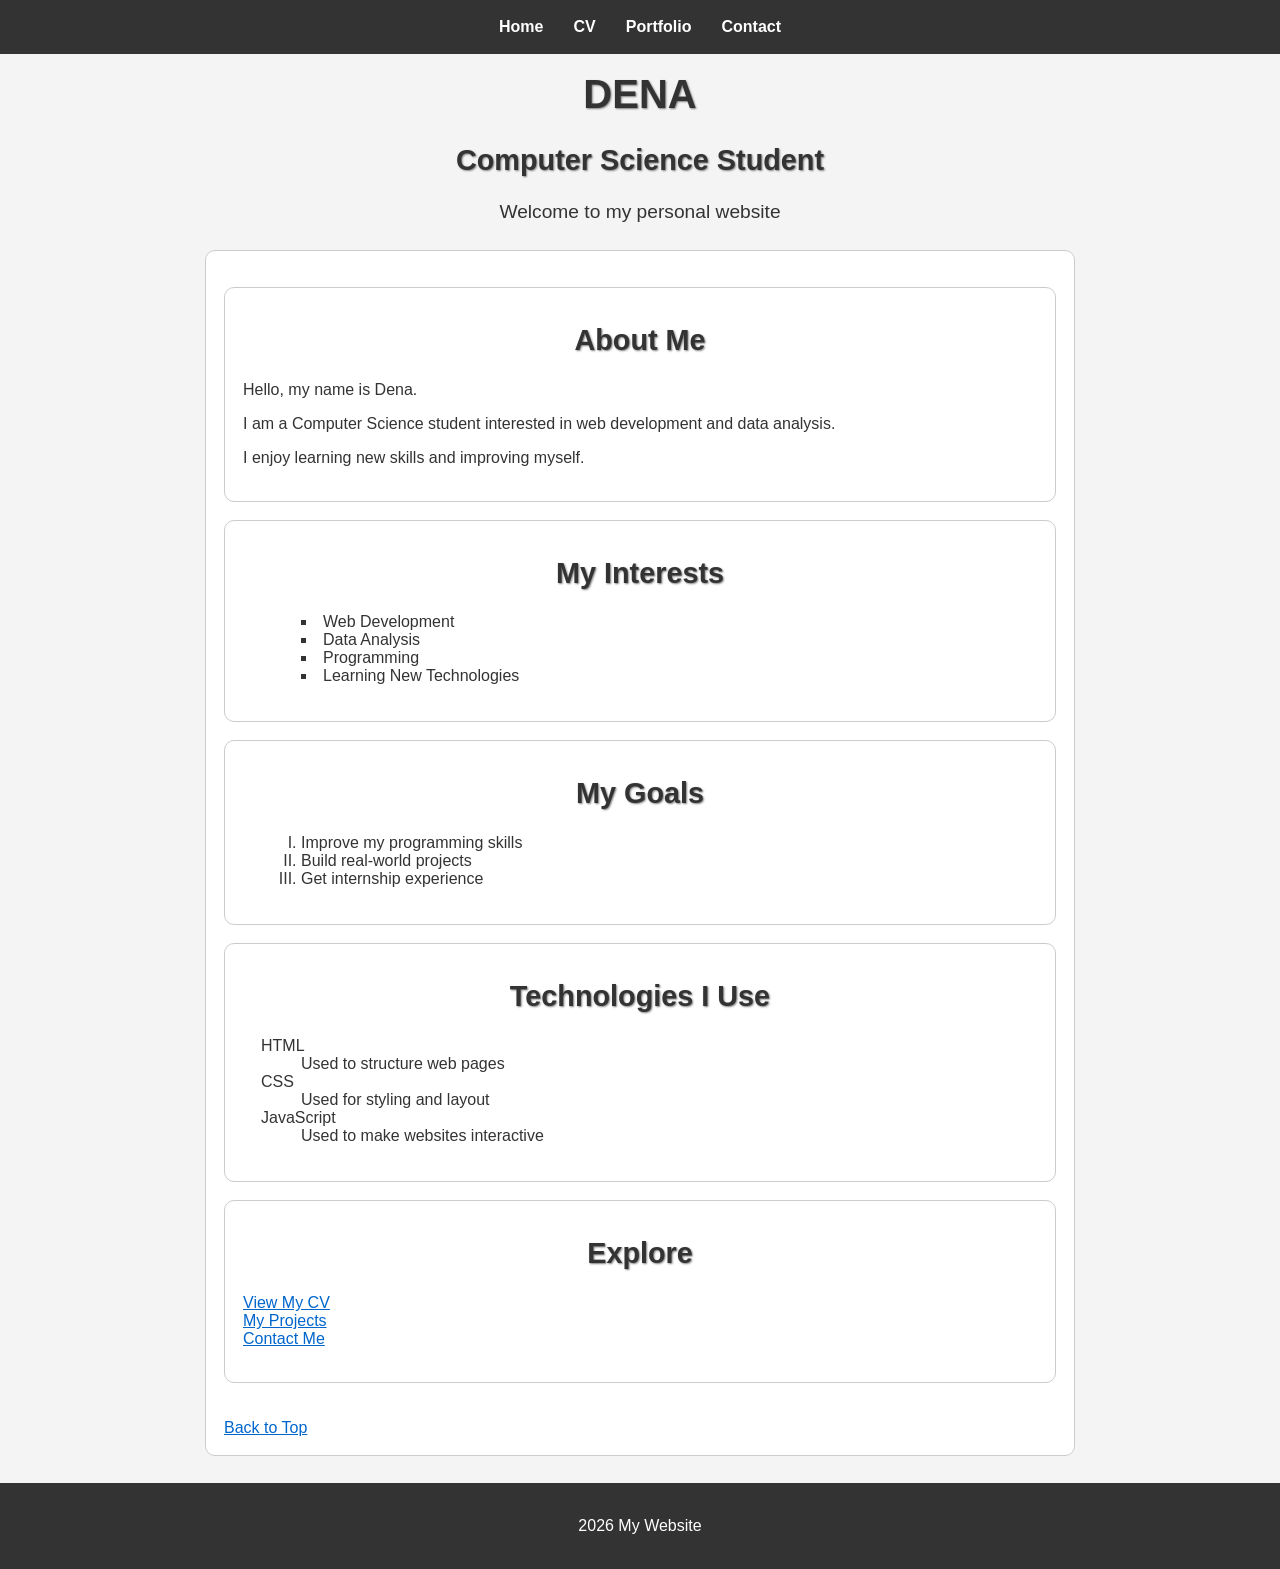
<file: index.html>
<!DOCTYPE html>
<html>

<head>
<link rel="stylesheet" href="styles.css">
<title>Home</title>
</head>

<body id="top">

<header>

<nav role="navigation">
<a href="index.html">Home</a>
<a href="cv.html">CV</a>
<a href="projects.html">Portfolio</a>
<a href="contact.html">Contact</a>
</nav>

<h1>Dena</h1>
<h2>Computer Science Student</h2>

<p id="intro">Welcome to my personal website</p>

</header>

<main class="container">

<section>

<h2>About Me</h2>

<p>Hello, my name is Dena.</p>

<p>
I am a Computer Science student interested in web development 
and data analysis.
</p>

<p>
I enjoy learning new skills and improving myself.
</p>

</section>


<section>

<h2>My Interests</h2>

<ul>
<li>Web Development</li>
<li>Data Analysis</li>
<li>Programming</li>
<li>Learning New Technologies</li>
</ul>

</section>


<section>

<h2>My Goals</h2>

<ol>
<li>Improve my programming skills</li>
<li>Build real-world projects</li>
<li>Get internship experience</li>
</ol>

</section>

<section>

<h2>Technologies I Use</h2>

<dl>
<dt>HTML</dt>
<dd>Used to structure web pages</dd>

<dt>CSS</dt>
<dd>Used for styling and layout</dd>

<dt>JavaScript</dt>
<dd>Used to make websites interactive</dd>
</dl>

</section>

<section>

<h2>Explore</h2>

<p>
<a href="cv.html">View My CV</a><br>
<a href="projects.html">My Projects</a><br>
<a href="contact.html">Contact Me</a>
</p>

</section>

<br>

<a href="#top">Back to Top</a>

</main>

<footer>
<p>2026 My Website</p>
</footer>

</body>

</html>
</file>
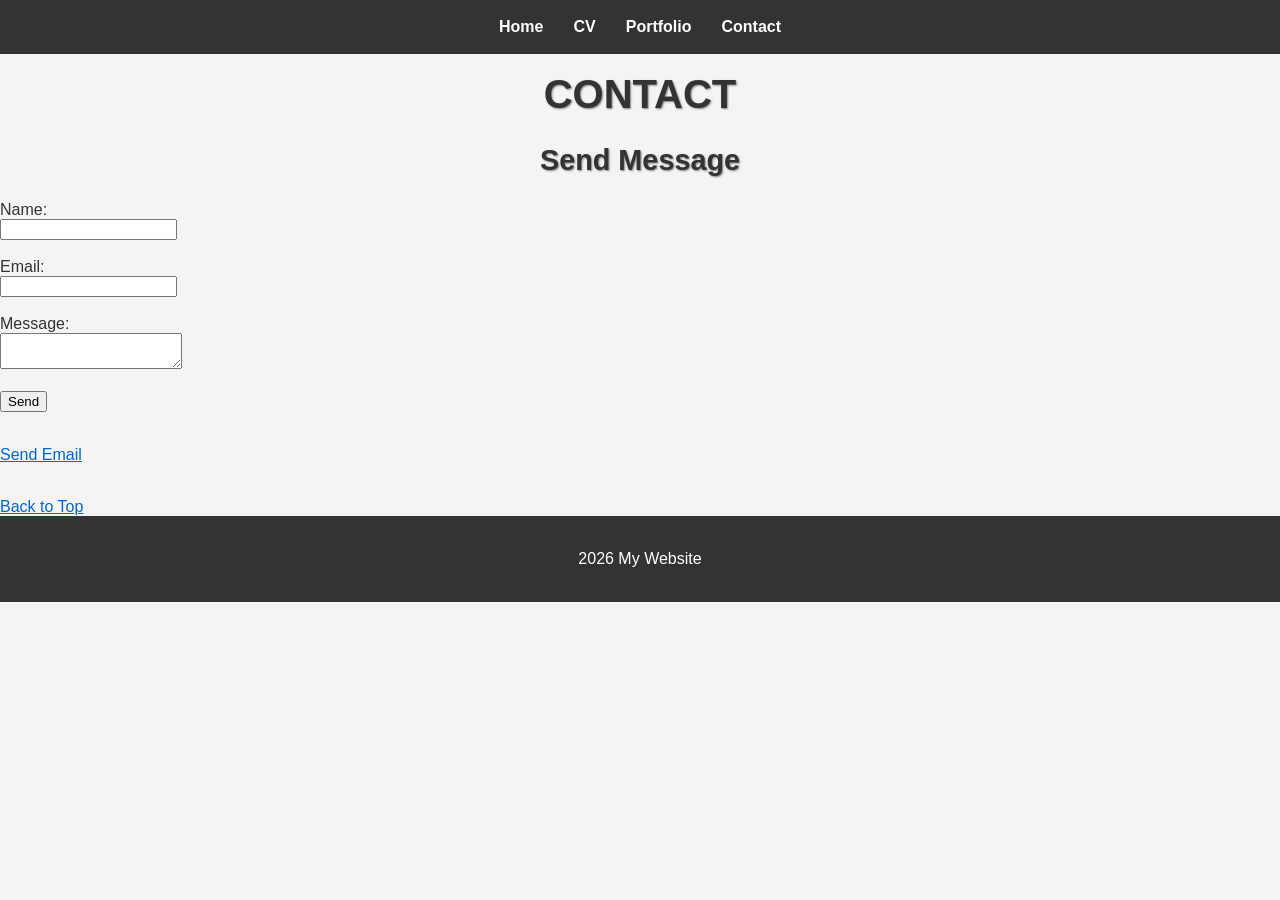
<file: contact.html>
<!DOCTYPE html>
<html>

<head>
<link rel="stylesheet" href="styles.css">
<title>Contact</title>
</head>

<body id="top">

<header>

<nav role="navigation">
<a href="index.html">Home</a>
<a href="cv.html">CV</a>
<a href="projects.html">Portfolio</a>
<a href="contact.html">Contact</a>
</nav>

<h1>Contact</h1>

</header>

<main>

<h2>Send Message</h2>

<form>

<label for="name">Name:</label><br>
<input type="text" id="name" name="name" required><br><br>

<label for="email">Email:</label><br>
<input type="email" id="email" name="email" required><br><br>

<label for="message">Message:</label><br>
<textarea id="message" name="message" required></textarea><br><br>

<input type="submit" value="Send">

</form>

<br>

<p> <a href="https://mail.google.com/mail/?view=cm&fs=1&to=deenaaltwaim@gmail.com" target="_blank"> Send Email </a> </p><br>

<a href="#top">Back to Top</a>

</main>

<footer>
<p>2026 My Website</p>
</footer>

</body>
</html>
</file>
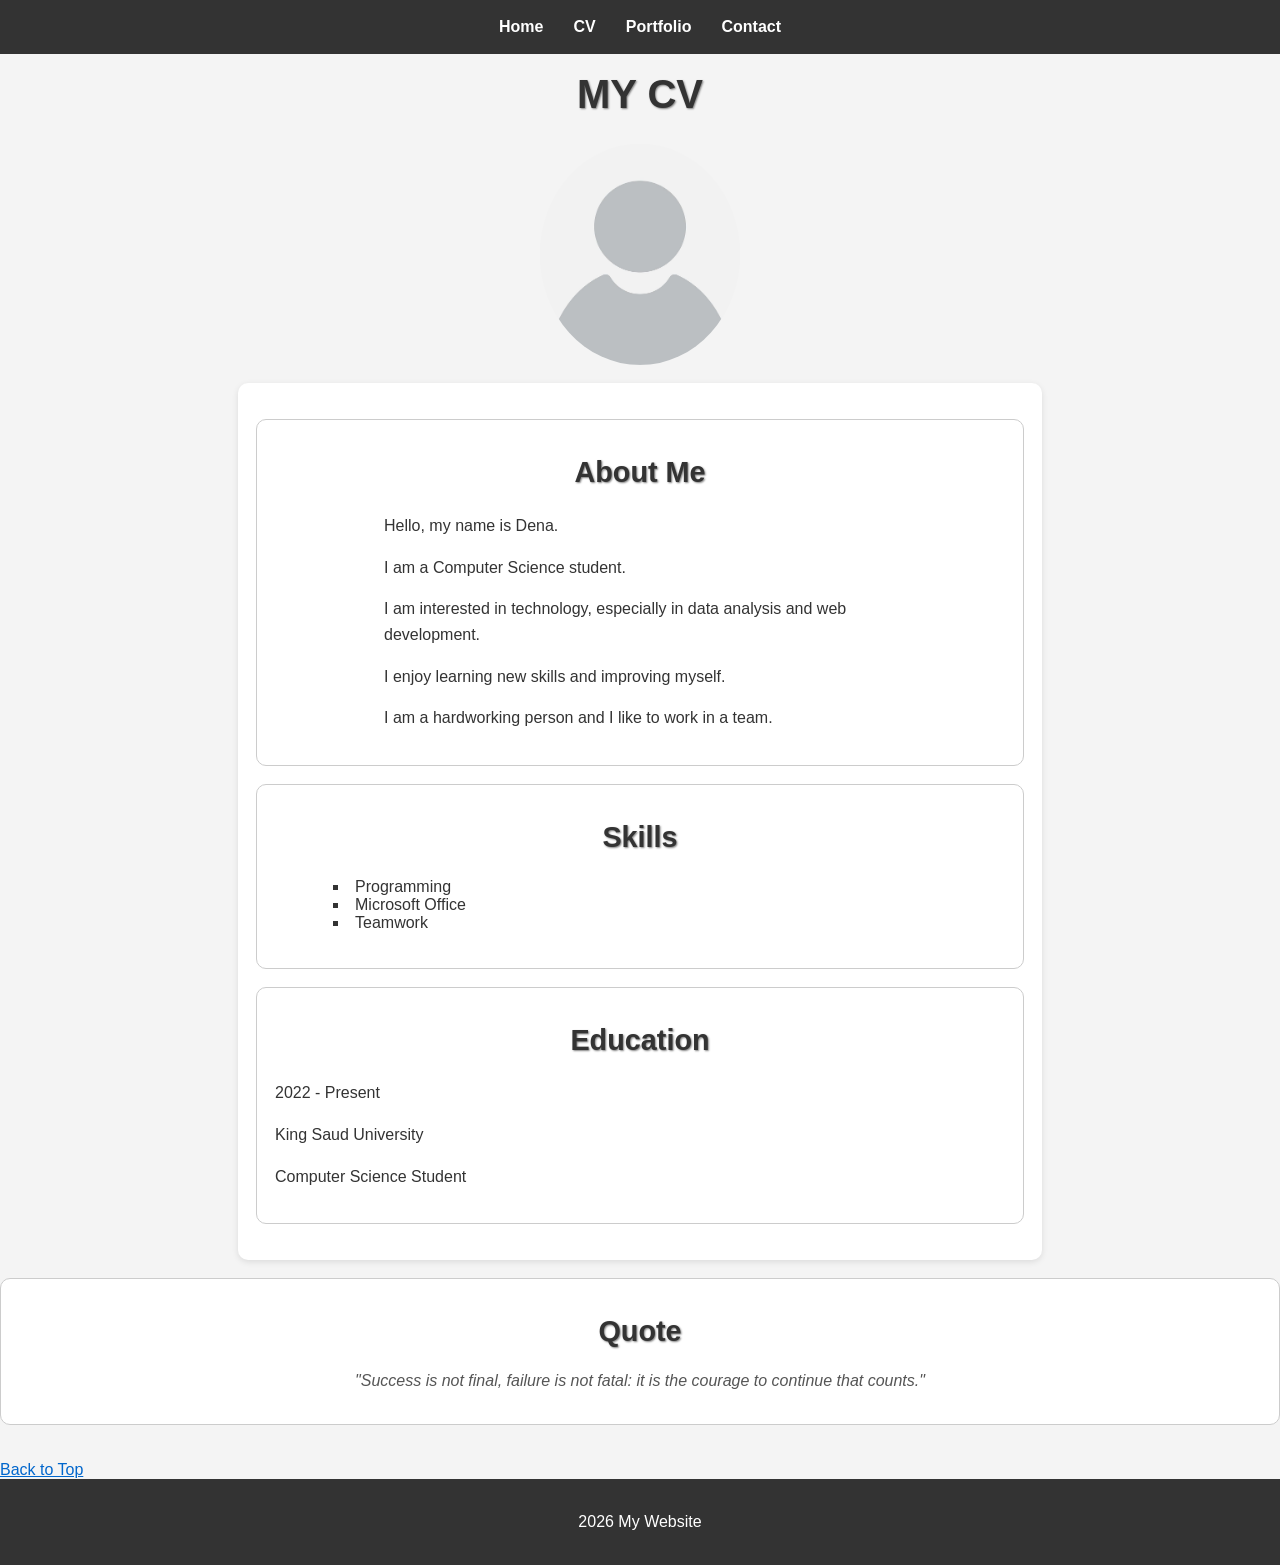
<file: cv.html>
<!DOCTYPE html>
<html>

<head>
<link rel="stylesheet" href="styles.css">
<title>CV</title>
</head>

<body id="top">

<header>

<nav role="navigation">
<a href="index.html">Home</a>
<a href="cv.html">CV</a>
<a href="projects.html">Portfolio</a>
<a href="contact.html">Contact</a>
</nav>

<h1>My CV</h1>

<div>
    <img src="images/Unknown_person.jpg" alt="person" width="200">
</div>

</header>

<main>

<article>

<section>
<h2>About Me</h2>

<div class="about">
<p>Hello, my name is Dena.</p>

<p>I am a Computer Science student.</p>

<p>
I am interested in technology, especially in data analysis 
and web development.
</p>

<p>
I enjoy learning new skills and improving myself.
</p>

<p>
I am a hardworking person and I like to work in a team.
</p>
</div>

</section>

<section>
<h2>Skills</h2>

<ul>
<li>Programming</li>
<li>Microsoft Office</li>
<li>Teamwork</li>
</ul>

</section>

<section>
<h2>Education</h2>

<p>2022 - Present</p>
<p>King Saud University</p>
<p>Computer Science Student</p>

</section>

</article>

<section>

<h2>Quote</h2>

<blockquote>
"Success is not final, failure is not fatal: it is the courage to continue that counts."
</blockquote>

</section>

<br>

<a href="#top">Back to Top</a>

</main>

<footer>
<p>2026 My Website</p>
</footer>

</body>

</html>
</file>
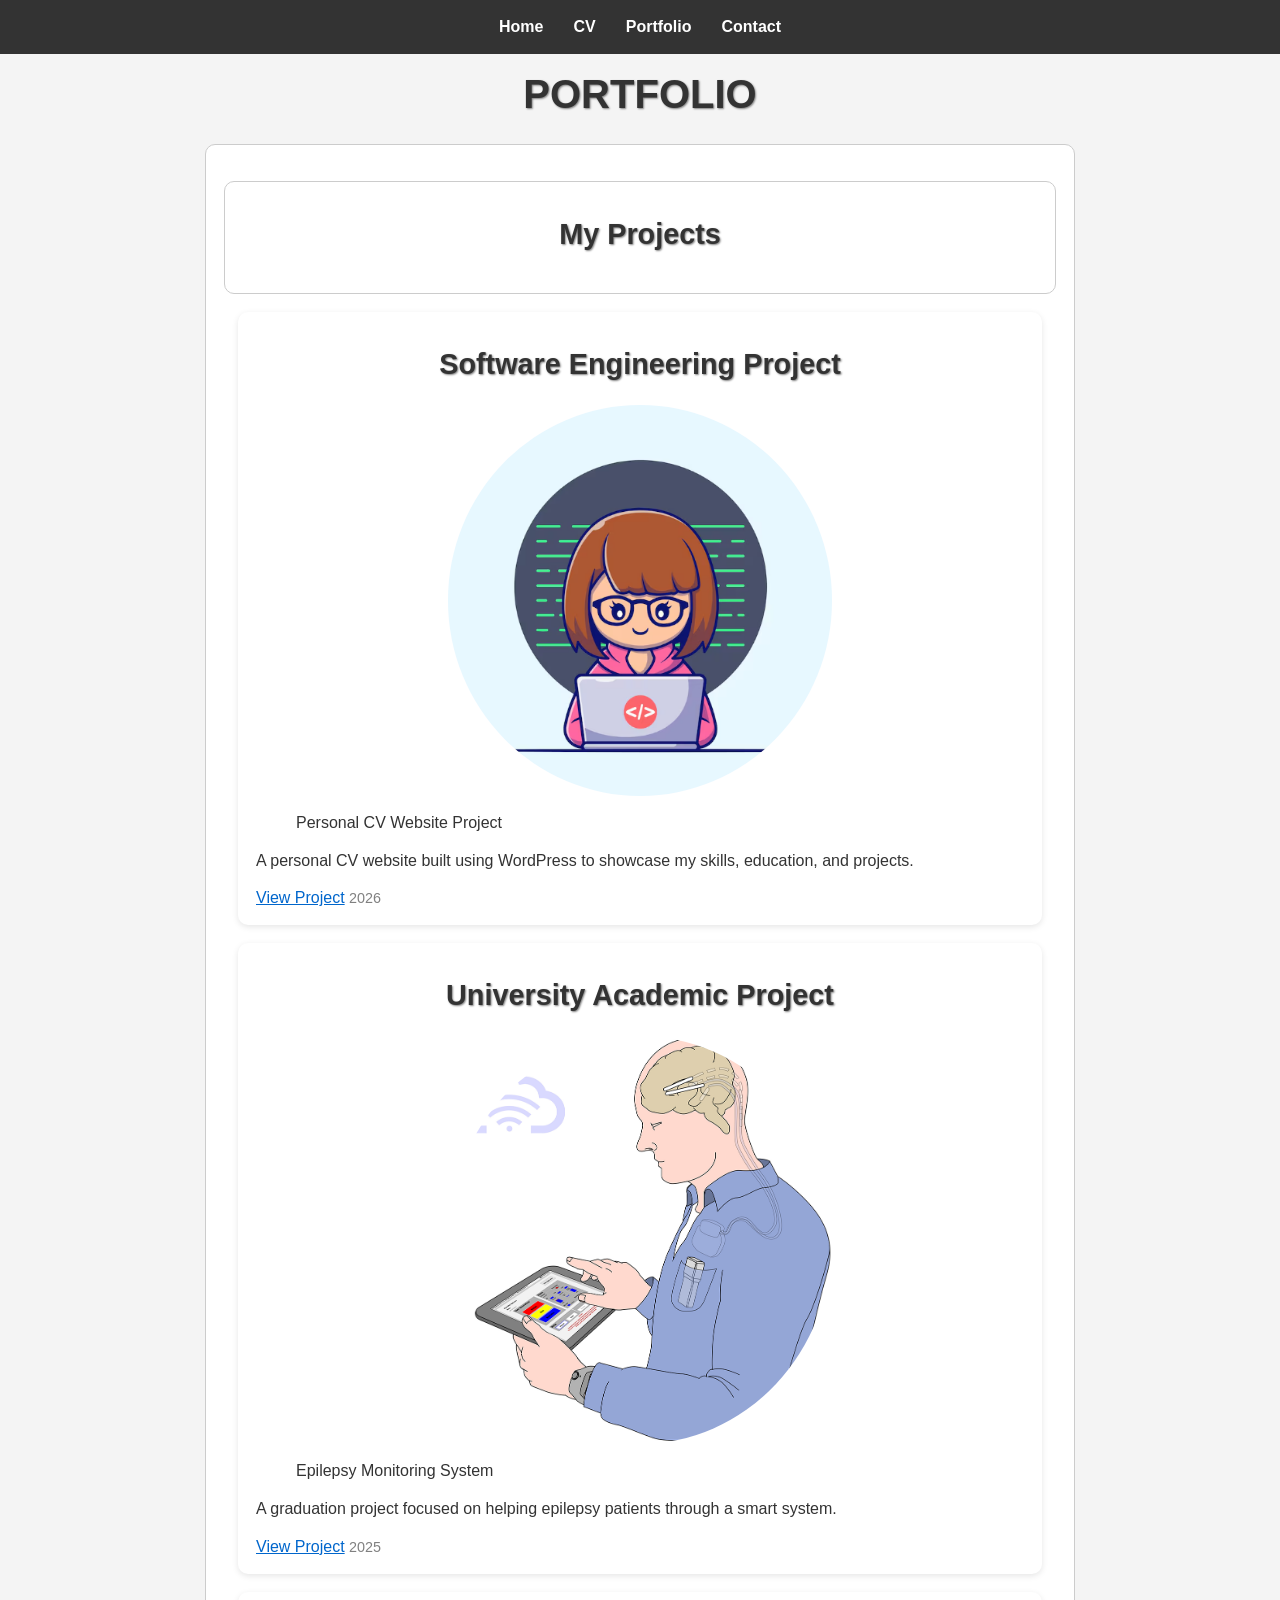
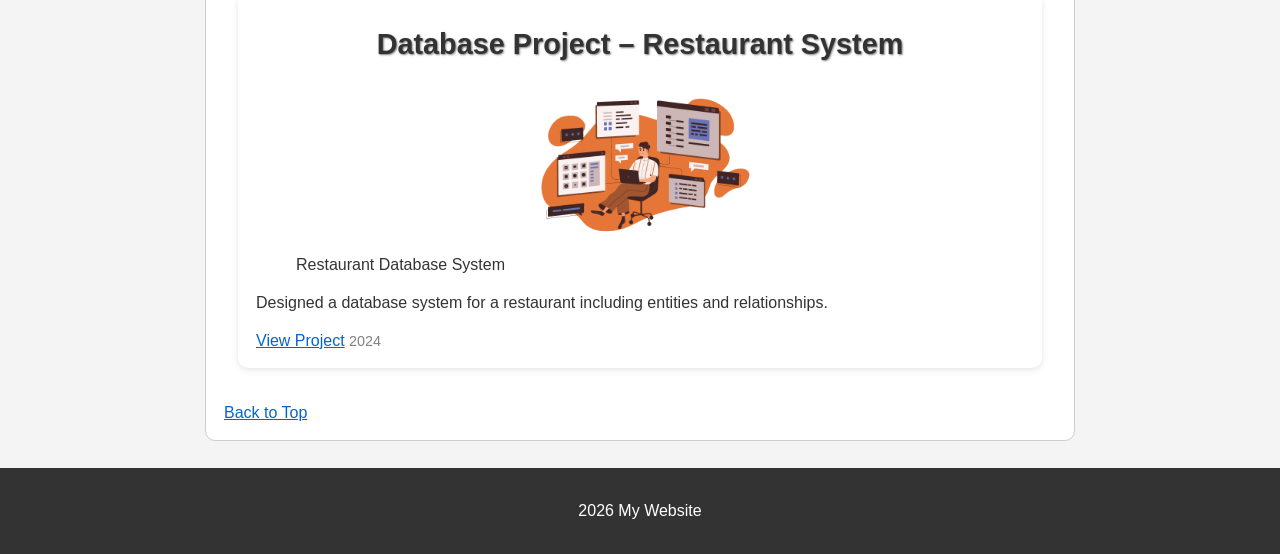
<file: projects.html>
<!DOCTYPE html>
<html>

<head>
<link rel="stylesheet" href="styles.css">
<title>Portfolio</title>
</head>

<body id="top">

<header>

<nav role="navigation">
<a href="index.html">Home</a>
<a href="cv.html">CV</a>
<a href="projects.html">Portfolio</a>
<a href="contact.html">Contact</a>
</nav>

<h1>Portfolio</h1>

</header>

<!-- ✨ أضفنا container -->
<main class="container">

<section>
<h2>My Projects</h2>
</section>

<!-- PROJECT 1 -->
<article>

<h2>Software Engineering Project</h2>

<figure>
<img src="images/project1.png" alt="CV Website">
<figcaption>Personal CV Website Project</figcaption>
</figure>

<p>
A personal CV website built using WordPress to showcase my skills, education, and projects.
</p>

<a href="#">View Project</a>

<time>2026</time>

</article>


<!-- PROJECT 2 -->
<article>

<h2>University Academic Project</h2>

<figure>
<img src="images/project2.png" alt="Epilepsy System">
<figcaption>Epilepsy Monitoring System</figcaption>
</figure>

<p>
A graduation project focused on helping epilepsy patients through a smart system.
</p>

<a href="#">View Project</a>

<time>2025</time>

</article>


<!-- PROJECT 3 -->
<article>

<h2>Database Project – Restaurant System</h2>

<figure>
<img src="images/project3.png" alt="Database System">
<figcaption>Restaurant Database System</figcaption>
</figure>

<p>
Designed a database system for a restaurant including entities and relationships.
</p>

<a href="#">View Project</a>

<time>2024</time>

</article>

<br>

<a href="#top">Back to Top</a>

</main>

<footer>
<p>2026 My Website</p>
</footer>

</body>
</html>
</file>
<file: styles.css>
/* ===== Base Styling ===== */
body {
    font-family: Arial, Helvetica, sans-serif;
    background-color: #f4f4f4;
    margin: 0;
    padding: 0;
    font-size: 1rem;
    color: #333;
}


/* ===== Navigation ===== */
nav {
    background-color: #333;
    padding: 2vh;
    text-align: center;
}

nav a {
    color: white;
    margin: 1vw;
    text-decoration: none;
    font-weight: bold;
    transition: 0.3s;
}

nav a:hover {
    color: #ffcc00;
}


/* ===== Headings ===== */
h1, h2 {
    text-align: center;
    text-shadow: 1px 1px 2px gray;
    margin-top: 2vh;
}

h1 {
    text-transform: uppercase;
    font-size: clamp(1.5rem, 4vw, 2.5rem);
}

h2 {
    text-transform: capitalize;
    font-size: clamp(1.2rem, 3vw, 1.8rem);
}


/* ===== Container ===== */
.container {
    background-color: white;
    margin: 3vh auto;
    padding: 2vh;
    border-radius: 10px;
    max-width: 65vw;
    border: 1px solid #ccc;
}


/* ===== Sections (Box Model) ===== */
section {
    background-color: white;
    margin: 2vh auto;
    padding: 2vh;
    border-radius: 10px;
    max-width: 100%; /* عشان يكون داخل container */
    border: 1px solid #ccc;
}


/* ===== ID Selector ===== */
#intro {
    text-align: center;
    font-size: 1.2rem;
    margin-bottom: 2vh;
}


/* ===== Class Selector ===== */
.highlight {
    background-color: yellow;
    font-weight: bold;
    padding: 0.5vh;
}


/* ===== About Section ===== */
.about {
    max-width: 40vw;
    line-height: 1.6;
    margin: auto;
}


/* ===== Articles ===== */
article {
    background-color: white;
    margin: 2vh auto;
    padding: 2vh;
    border-radius: 10px;
    max-width: 60vw;
    box-shadow: 0 2px 6px rgba(0,0,0,0.1);
}

article h3 {
    color: #333;
}

article p {
    line-height: 1.6;
}


/* ===== Time ===== */
time {
    color: gray;
    font-size: 0.9rem;
}


/* ===== Images ===== */
img {
    display: block;
    margin: 2vh auto;
    border-radius: 50%;
    max-width: 30vw;
}


/* ===== Lists Styling ===== */
ul {
    list-style-type: square;
    list-style-position: inside;
    margin: 2vh;
}

ol {
    list-style-type: upper-roman;
    margin: 2vh;
}

dl {
    margin: 2vh;
}


/* ===== Links ===== */
a {
    color: #0066cc;
}

a:hover {
    text-decoration: underline;
}


/* ===== Footer ===== */
footer {
    text-align: center;
    padding: 2vh;
    background-color: #333;
    color: white;
}
blockquote {
    text-align: center;
    font-style: italic;
    color: #555;
}
</file>
